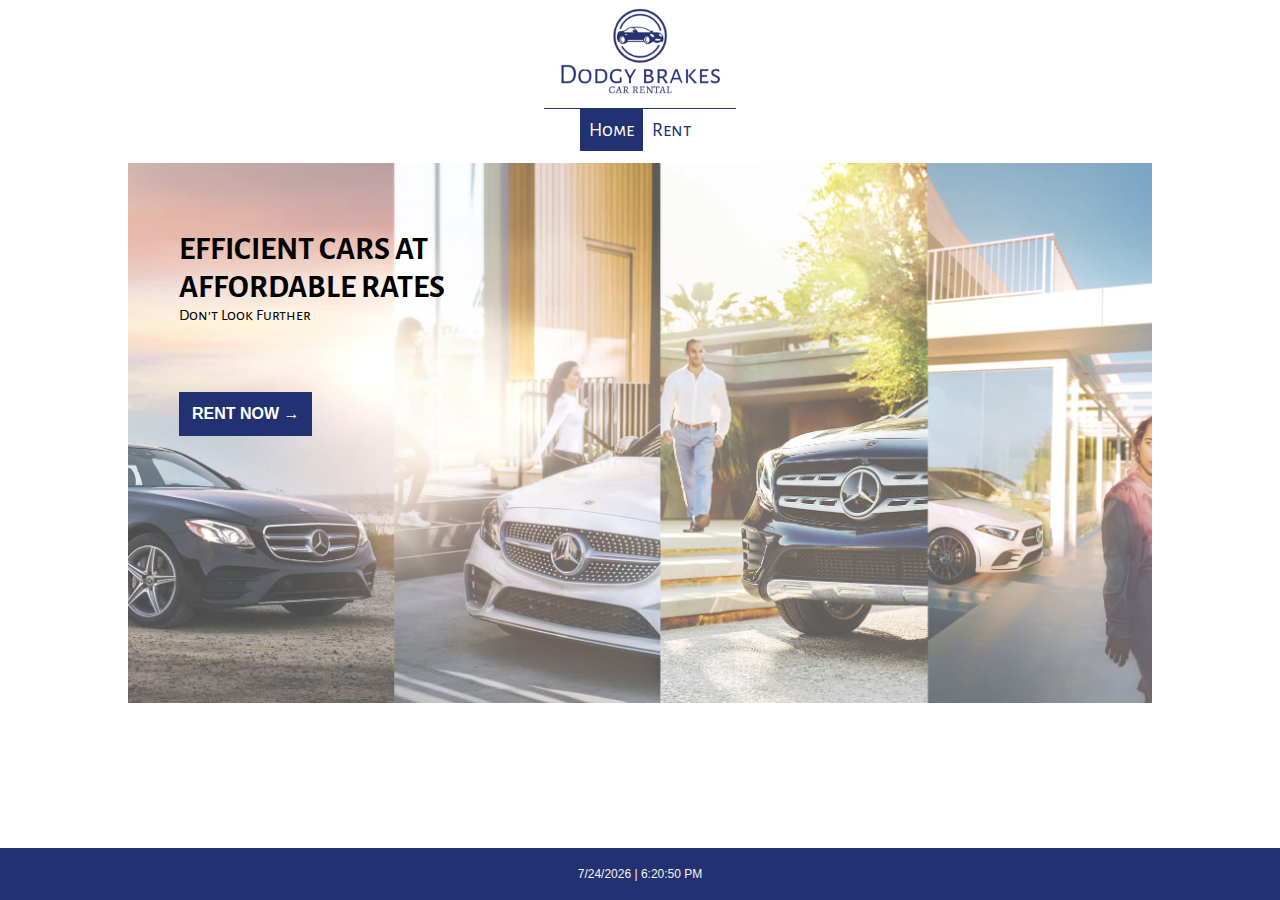
<file: rental/index.html>
<!DOCTYPE html>
<html lang="en">
<head>
    <meta charset="UTF-8">
    <link rel="stylesheet" href="index-style.css" type="text/css" />
    <link href="https://fonts.googleapis.com/css2?family=Alegreya+Sans+SC&display=swap" rel="stylesheet">
    <title>Dodgy Brakes</title>
</head>
<body>

    <main>


        <header>

            <div class="logo-container">
                <img src="photos/logo.png" alt="Logo for the rental">
            </div>

            <nav>
                <div class="links">
                    <a href="index.html" class="selected">Home</a>
                    <a href="rental.html">Rent</a>
                </div>
            </nav>

        </header>

        <section>
            <div class="banner">
                <div id="banner-text">
                    <h1>EFFICIENT CARS AT AFFORDABLE RATES</h1>
                    <p>Don't Look Further</p>
                </div>
                <div id="cta">
                    <a href="rental.html">RENT NOW &rarr;</a>
                </div>
            </div>
        </section>
        <div id="time-container">Time here</div>
    </main>
<script src="indexScript.js" defer></script>
</body>
</html>
</file>
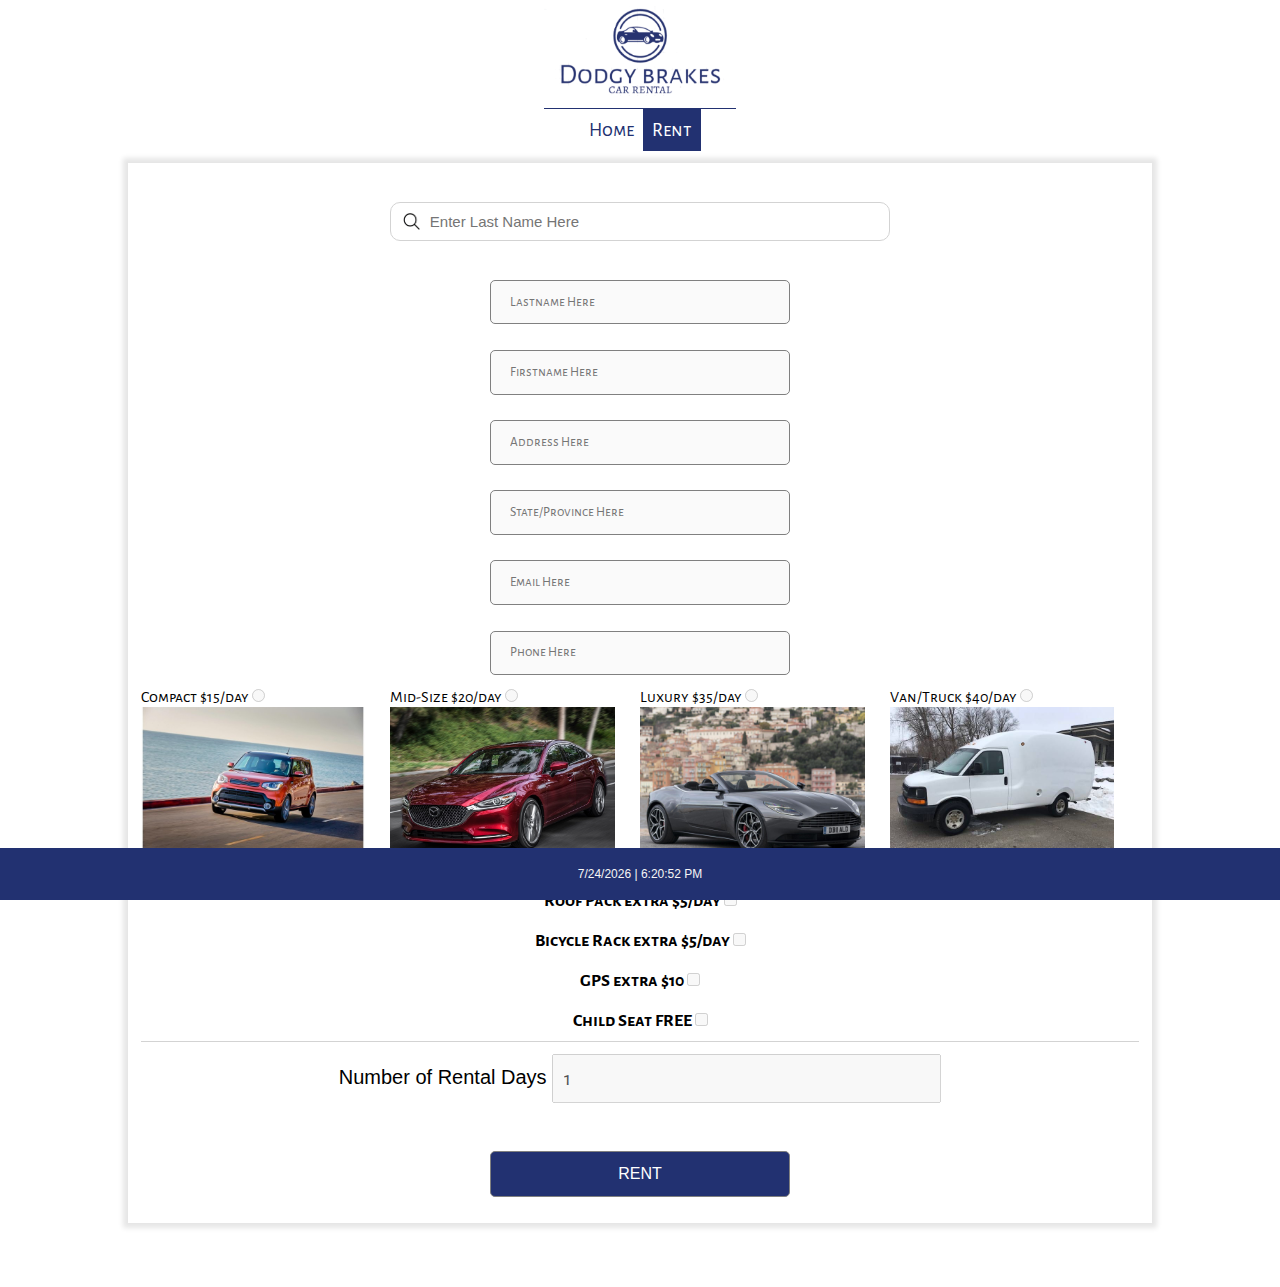
<file: rental/rental.html>
<!DOCTYPE html>
<html lang="en">
<head>
    <meta charset="UTF-8">
    <link rel="stylesheet" href="rental-style.css" type="text/css" />
    <link href="https://fonts.googleapis.com/css2?family=Alegreya+Sans+SC&display=swap" rel="stylesheet">
    <title>Rent</title>
</head>
<body>

    <main>


        <header>

            <div class="logo-container">
                <img src="photos/logo.png" alt="Logo for the rental">
            </div>

            <nav>
                <div class="links">
                    <a href="index.html" >Home</a>
                    <a href="rental.html" class="selected">Rent</a>
                </div>
            </nav>

        </header>

        <section>

            <div id="search-container">
                <input type="text" placeholder="Enter Last Name Here" id="search-query"/>
                <div id="search-results">
                    <div class="result">Result 1</div>
                    <div class="result">Result 2</div>
                    <div class="result">Result 2</div>

                </div>
            </div>

            <form action="#" id="client-form">
                <input type="text" placeholder="Lastname Here" id="last-name" disabled />
                <input type="text" placeholder="Firstname Here" id="first-name" disabled/>
                <input type="text" placeholder="Address Here" id="address" disabled/>
                <input type="text" placeholder="State/Province Here" id="state-province" disabled/>
                <input type="text" placeholder="Email Here" id="email" disabled/>
                <input type="text" placeholder="Phone Here" id="phone" disabled/>

                <div class="choices">
                    <label>
                        Compact $15/day
                        <input type="radio" value="compact" name="choices" class="work" disabled required/>
                        <img src="photos/compact.jpg" alt="Compact Car">
                    </label>

                    <label>
                        Mid-Size $20/day
                        <input type="radio" value="mid-size" name="choices"  class="work" disabled required/>
                        <img src="photos/mid-size.jpg" alt="Mid Size Car">
                    </label>

                    <label>
                        Luxury $35/day
                        <input type="radio" value="luxury" name="choices" class="work"  disabled required/>
                        <img src="photos/luxury.jpg" alt="Luxury Car">
                    </label>

                    <label>
                        Van/Truck $40/day
                        <input type="radio" value="van/truck" name="choices"  class="work" disabled required/>
                        <img src="photos/van.jpg" alt="Van/Truck">
                    </label>

                </div>

                <div class="extras">
                    <label>
                        Roof Pack extra $5/day
                        <input type="checkbox" value="roof" id="roof"  class="work" disabled/>
                    </label>

                    <label>
                        Bicycle Rack extra $5/day
                        <input type="checkbox" value="roof" id="rack"  class="work" disabled/>
                    </label>


                    <label>
                        GPS extra $10
                        <input type="checkbox" value="gps" id="gps"  class="work" disabled/>
                    </label>

                    <label>
                        Child Seat  FREE
                        <input type="checkbox" value="child-seat" id="child-seat"  class="work" disabled/>
                    </label>

                </div>

                <label>
                Number of Rental Days
                    <input type="number" min="1" max="30" value="1" id="days" disabled class="work" required />
                </label>
                <input type="submit" value="Rent" id="rent-button" disabled class="work" >

            </form>
        </section>
    </main>
    <div id="time-container">Time here</div>

    <div id="overlay">
        <div id="overlay-content">
            <div id="box">
                <div id="info">

                </div>

                <div id="cross-button">
                    <svg viewBox="0 0 100 100" preserveAspectRatio="none" style="width:1.5vmax;height:1.5vmax" >
                        <path d="M 0 0 L 100 100 M 100 0 L 0 100" stroke="black" stroke-width="5" ></path>
                    </svg>
                </div>
            </div>
        </div>
    </div>
    <script src="rentalScript.js"></script>
</body>
</html>
</file>
<file: rental/index-style.css>
:root{
    --main-dark-blue: #223171;
    --main-font: 'Alegreya Sans SC', sans-serif;
}

*, *::before, *::after{
    margin:0;
    padding:0;
    box-sizing: border-box;
    font-family: var(--main-font);
}

#time-container{
    position: absolute;
    bottom: 0;
    width: 100%;
    font-family: sans-serif;
    background: var(--main-dark-blue);
    color: whitesmoke;
    padding: 1.5vmax;
    text-align: center;
    font-size: 12px;
}

header{
    display: flex;
    flex-direction: column;
}

header > *{
    margin-left: auto;
    margin-right: auto;
}

header  img{
    width: 15vw;
    margin: 0.5vmax auto 0.5vmax auto;
}

.logo-container{
    border-bottom: solid 1px var(--main-dark-blue);
}

.links{
    display: flex;
    flex-flow: row wrap;
}

.links a {
    display: inline-block;
    padding: 1vmin;
    color: var(--main-dark-blue);
    font-size: 19.5px;
    text-decoration: none;
}
.links a.selected{
    background: var(--main-dark-blue);
    color: white;
}

.links a:hover:not(.selected){
    background: rgba(235,235,235,1);
}

section{
    width: 80%;
    margin: 1vmax auto;
    height:60vh;
    background-image: url("photos/banner.jpg");
    background-repeat: no-repeat;
    background-size: cover;
    background-position-y: 60%;
    position: relative;
}

section::before{
    content:'';
    position:absolute;
    width: 100%;
    height:100%;
    background: rgba(255,255,255,0.3);
}

.banner{
    width: 50%;
    height: 100%;
    display: flex;
    flex-direction: column;
    justify-content: center;

}

#banner-text{
    flex-grow: 1;
    display: flex;
    flex-direction: column;
    justify-content: center;
    width: 80%;
    margin: auto;
    z-index: 20;
}

#cta {
    flex-grow: 2;
    width: 80%;
    margin: auto;
    z-index: 20;
}

#cta a{
    display: inline-block;
    color: white;
    font-family: sans-serif;
    font-weight: bold;
    text-decoration: none;
    font-size: 16px;
    background-color: var(--main-dark-blue);
    padding: 1vmax;
}

#cta a:hover{
    opacity: .7;
}
</file>
<file: rental/rental-style.css>
:root{
    --main-dark-blue: #223171;
    --main-font: 'Alegreya Sans SC', sans-serif;
}

*, *::before, *::after{
    margin:0;
    padding:0;
    box-sizing: border-box;
    font-family: var(--main-font);
}

#time-container{
    position: fixed;
    bottom: 0;
    width: 100%;
    font-family: sans-serif;
    background: var(--main-dark-blue);
    color: whitesmoke;
    padding: 1.5vmax;
    text-align: center;
    font-size: 12px;
}
main{
    margin-bottom: 5vmax;
}
header{
    display: flex;
    flex-direction: column;
}

header > *{
    margin-left: auto;
    margin-right: auto;
}

header  img{
    width: 15vw;
    margin: 0.5vmax auto 0.5vmax auto;
}

.logo-container{
    border-bottom: solid 1px var(--main-dark-blue);
}

.links{
    display: flex;
    flex-flow: row wrap;
}

.links a {
    display: inline-block;
    padding: 1vmin;
    color: var(--main-dark-blue);
    font-size: 19.5px;
    text-decoration: none;
}
.links a.selected{
    background: var(--main-dark-blue);
    color: white;
}

.links a:hover:not(.selected){
    background: rgba(235,235,235,1);
}

section{
    width: 80%;
    margin: 1vmax auto;
    box-shadow: 0 0 5px 5px rgb(230,230,230);
    padding: 1vmax;
    display: flex;
    flex-flow: column wrap;
    align-items: center;
}
section #search-container{
    width: 50%;
    margin: 2vmax auto;
    position: relative;
}
section #search-container input{
    padding: 0.8vmax 3vmax;
    border: 1px solid lightgray;
    outline: none;
    border-radius: 10px;
    width: 100%;
    font-size: 15px;
    font-family: sans-serif;
    background-image: url(photos/search.png);
    background-size: auto 45%;
    background-position: 2.5% 50%;
    background-repeat: no-repeat;
}

#search-results {
    position: absolute;
    width:100%;
    box-shadow: 0 5px 7px 2px gray;
    z-index: 100;
    background: white;
    display: flex;
    flex-flow: column wrap;
    top: 100%;
    display: none;
}

.result{
    padding: 1vmin;
    border-bottom: solid 1px lightgray;
    font-family: sans-serif;
    cursor: pointer;
}

.result:hover{
    background: rgba(240,240,255,1);
}

form{
    display: flex;
    flex-flow: column wrap;
}

form > input{
    width: 30%;
    padding: 1vmax 1.5vmax;
    margin: 1vmax auto;
    border-radius: 5px;
    outline: none;
    border: 1px solid gray;
}

.choices{
    display: flex;

}
.choices > * {
    flex: 1 1 0;
}

.choices img{
    width: 90%;
    margin: auto;
}

.extras{
    text-align: center;
    display: flex;
    flex-flow: column wrap;
    font-weight: bold;
    font-size: large;
}

.extras > *{
    margin: 1vmin auto;
}

form > label{
    text-align: center;
    font-size: 20px;
    font-family: sans-serif;
    border-top: solid 1px lightgray;
    padding: 1vmax;
}

form > label > input{
    padding: .8vmax;
    width: 40%;
    font-size: inherit;
}

input[type="submit"]{
    background: var(--main-dark-blue);
    color: white;
    font-family: sans-serif;
    font-size: 16px;
    text-transform: uppercase;
    cursor: pointer;
    transition: opacity 0.5s;
}

input[type="submit"]:hover{
    opacity: .8;
}


#overlay{
    position: fixed;
    top:0;
    left: 0;
    width: 100%;
    height: 100%;
    background: rgba(0,0,0,0.4);
    z-index:2;
    display: none;
}

#overlay-content{
    position: absolute;
    left: 50%;
    top: 50%;
    width: 40%;
    text-align: center;
    transform: translate(-50%,-50%);
    background: white;
    border-radius: 5px;
    z-index: 3;
}

#box{
    position: relative;
    padding: 1vmax;

}
#cross-button{
    position: absolute;
    right: 1vmax;
    top: 1vmax;
    cursor: pointer;
}
</file>
